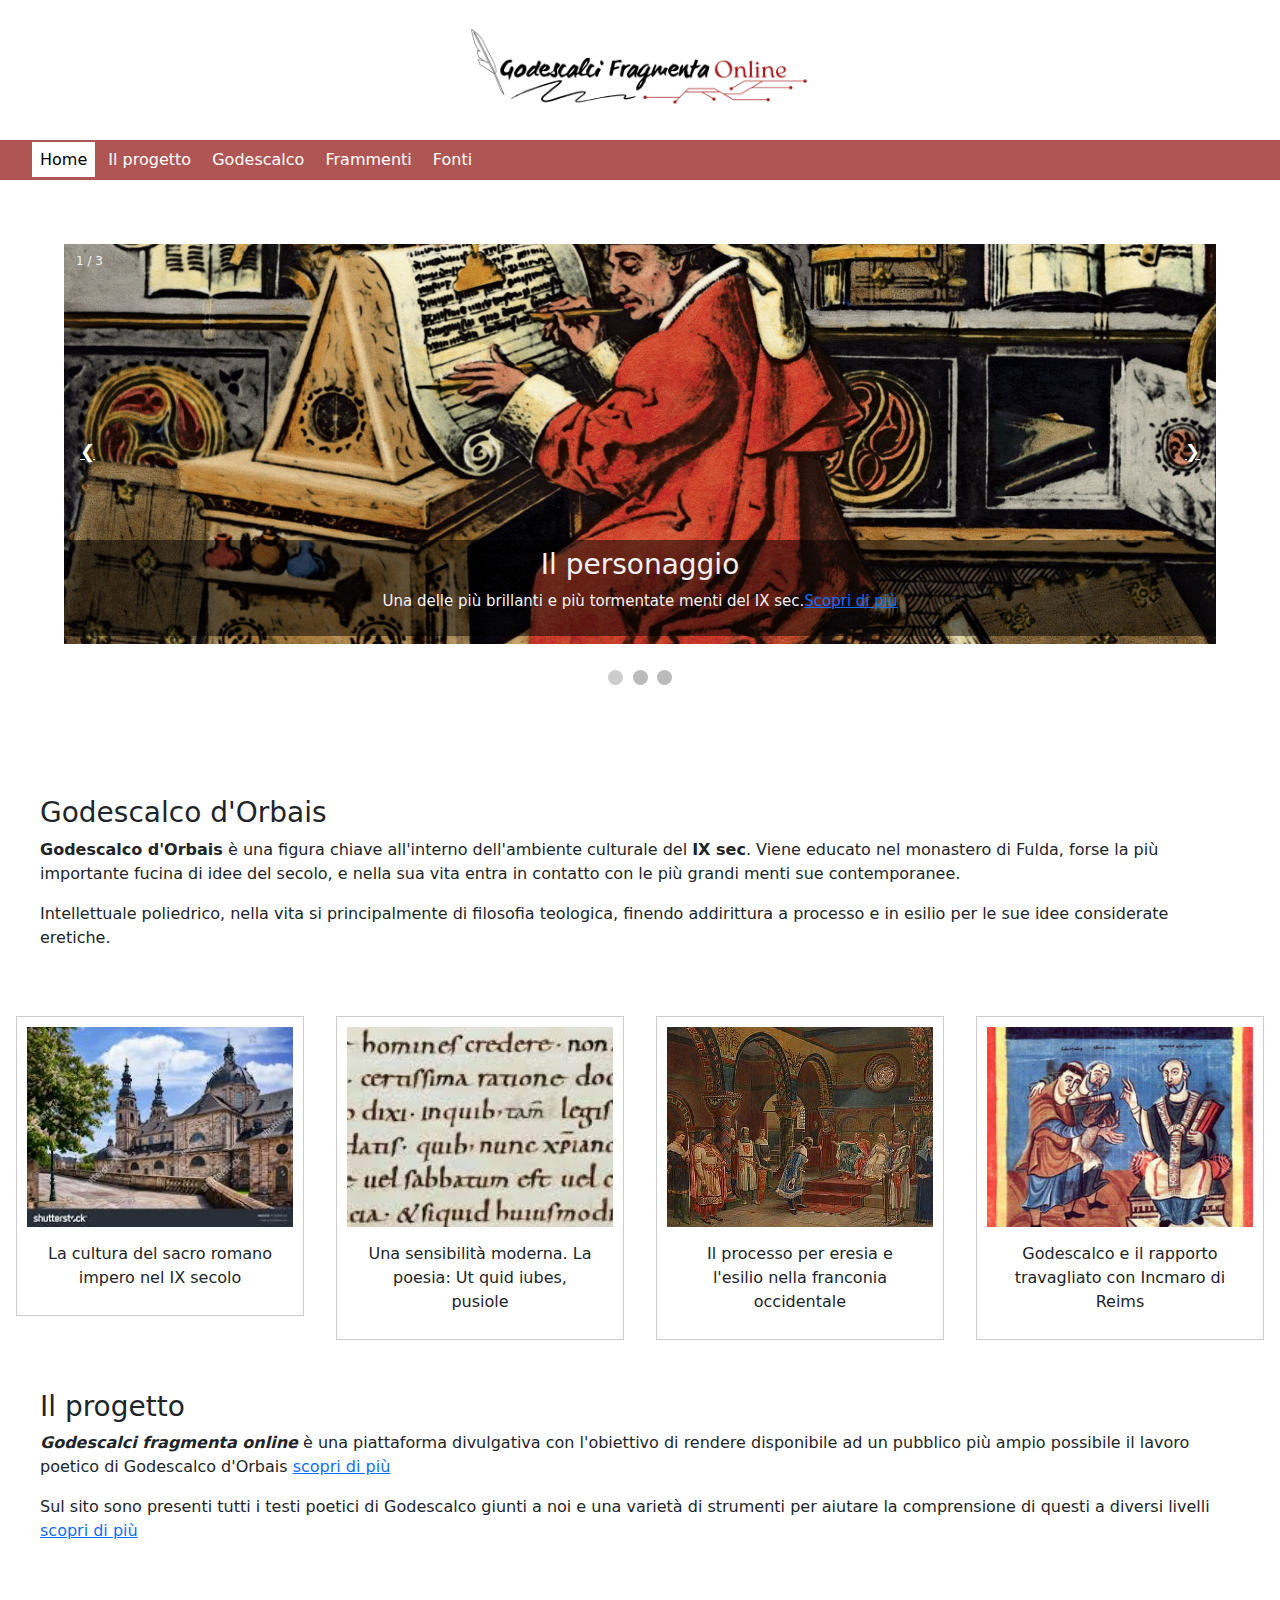
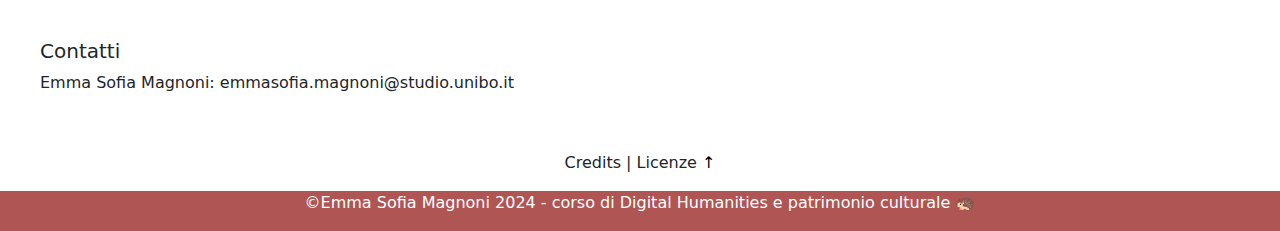
<file: index.html>
<!DOCTYPE html>
<html>
	<head>
		<title>Godescalci Carmina Online</title>
		<meta charset="UTF-8" />
		<meta name="description" content="Sito dedicato alla poesia di Godescalco d'Orbais" />
		<meta name="keywords" content="Godescalco d'Orbais, Godeschalcus Orbiacensis, poesia, carmina, versi, IX sec" />
		<meta name="author" content="Emma Sofia Magnoni" />
		<meta name="viewport" content="width=device-width, initial-scale=1.0" />
		<link rel="stylesheet" type="text/css" href="Style/style.css"> 
		<meta name="viewport" content="width=device-width, initial-scale=1">
  		<link href="https://cdn.jsdelivr.net/npm/bootstrap@5.3.3/dist/css/bootstrap.min.css" rel="stylesheet">
  		<script src="https://cdn.jsdelivr.net/npm/bootstrap@5.3.3/dist/js/bootstrap.bundle.min.js"></script>
	</head>
	<body>
		<header  class="header" style="text-align:center;"> <img src="Style/Logo_GFO.png" alt="Logo di Godescalci fragmenta online" style="height:140px;"/>
		</header>

		<nav class="navbar" id="top">
		
			<ul>
				<li>
					<a href="index.html" class="pagina-corrente">Home</a>
				</li>
			<li>
				<a href="progetto.html">Il progetto</a>
			</li>
			<li>
				<a href="#">Godescalco</a>
			</li>
			<li>
				<a href="frammenti.html">Frammenti</a>
			</li>
			<li>
				<a href="#">Fonti</a>
			</li>
			</ul>
	
		</nav>

		 <section class="intro">
		 	 <!-- Slideshow container -->
<div class="slideshow-container">

  <!-- Full-width images with number and caption text -->
  <div class="mySlides">
    <div class="numbertext">1 / 3</div>
    <img src="Style/scholar.jpg" alt="Miniatura con intellettuali medievali" class="d-block w-100" style="height: 400px; object-fit: cover;">
    <div class="text"><h3>Il personaggio</h3> <p>Una delle più brillanti e più tormentate menti del IX sec.<a href="#">Scopri di più</a></p></div>
  </div>

  <div class="mySlides">
    <div class="numbertext">2 / 3</div>
    <img src="Style/Fulda2.jpeg" alt="Scorcio dell'abazia di Fulda" class="d-block w-100" style="height: 400px; width: 100%; object-fit: cover ;">
    <div class="text"><h3>Il Contesto culturale</h3> <p>Godescalco è un teologo e poeta che opera nel IX sec. <a href="#">Scopri di più</a></p></div>
  </div>

  <div class="mySlides">
    <div class="numbertext">3 / 3</div>
    <img src="Style/mss3.jpg" alt="Manoscritto carolingio" class="d-block w-100" style="height: 400px; object-fit: cover;">
    <div class="text"><h3>Le poesie</h3> <p>Oltre agli scritti teolgici, Godescalco ha lasciato un certo numero di poesie che trattano in maniera più intima il suo rapporto con Dio e col mondo<a href="#">Scopri di più</a></p></div>
  </div>

  <!-- Next and previous buttons -->
  <a class="prev" onclick="plusSlides(-1)">&#10094;</a>
  <a class="next" onclick="plusSlides(1)">&#10095;</a>
</div>
<br>

<!-- The dots/circles -->
<div style="text-align:center">
  <span class="dot" onclick="currentSlide(1)"></span>
  <span class="dot" onclick="currentSlide(2)"></span>
  <span class="dot" onclick="currentSlide(3)"></span>
</div> 
		 </section>

		<section class="info">
			<h3>Godescalco d'Orbais</h3>
			<p><b>Godescalco d'Orbais</b> è una figura chiave all'interno dell'ambiente culturale del <b>IX sec</b>. Viene educato nel monastero di Fulda, forse la più importante fucina di idee del secolo, e nella sua vita entra in contatto con le più grandi menti sue contemporanee. </p>
			<p> Intellettuale poliedrico, nella vita si principalmente di filosofia teologica, finendo addirittura a processo e in esilio per le sue idee considerate eretiche.</p>
			</p>
		</section>


		<section class="esplora">
							 <div class="responsive">
				  <div class="gallery">
				    <a  href="#">
				      <img src="Style/fulda.jpeg" alt="cattedrale di Fulda" style="object-fit: cover;">
				    </a>
				    <div class="desc">La cultura del sacro romano impero nel IX secolo</div>
				  </div>
				</div>

				<div class="responsive">
				  <div class="gallery">
				    <a  href="fr_UtQuidIubes.html">
				      <img src="Style/mss2.jpeg" alt="manoscritto carolingio" style="object-fit: cover;" >
				    </a>
				    <div class="desc">Una sensibilità moderna. La poesia: Ut quid iubes, pusiole</div>
				  </div>
				</div>

				<div class="responsive">
				  <div class="gallery">
				    <a href="#">
				      <img src="Style/Processo.jpg" alt="tribunale medievale" style="object-fit: cover;" >
				    </a>
				    <div class="desc">Il processo per eresia e l'esilio nella franconia occidentale</div>
				  </div>
				</div>

				<div class="responsive">
				  <div class="gallery">
				    <a  href="#">
				      <img src="Style/godescalco.jpeg" alt="studiosi medievali" style="object-fit: cover;" >
				    </a>
				    <div class="desc">Godescalco e il rapporto travagliato con Incmaro di Reims</div>
				  </div>
				</div>

				<div class="clearfix"></div> 
						</section>

		<section class="info">
			<h3>Il progetto</h3>
			<p><i><b>Godescalci fragmenta online</b></i> è una piattaforma divulgativa con l'obiettivo di rendere disponibile ad un pubblico più ampio possibile il lavoro poetico di Godescalco d'Orbais <a href="progetto.html#obiettivo">scopri di più</a></p>
		
			<p>Sul sito sono presenti tutti i testi poetici di Godescalco giunti a noi e una varietà di strumenti per aiutare la comprensione di questi a diversi livelli <a href="progetto.html#strumenti">scopri di più</a></p>
			</section>

		<section class="info">
			<h5>Contatti</h5>
			<p>Emma Sofia Magnoni: emmasofia.magnoni@studio.unibo.it</p>

		</section>

		<section class="prefooter">
			<p style="text-align: center;"> Credits | Licenze <a href="#top">&#8593; </a> </p>
		</section>

		<footer class="footer"> <p> &copy;Emma Sofia Magnoni 2024 - corso di Digital Humanities e patrimonio culturale &#129428; </p></footer>






<script>
let slideIndex = 1;
showSlides(slideIndex);

// Next/previous controls
function plusSlides(n) {
  showSlides(slideIndex += n);
}

// Thumbnail image controls
function currentSlide(n) {
  showSlides(slideIndex = n);
}

function showSlides(n) {
  let i;
  let slides = document.getElementsByClassName("mySlides");
  let dots = document.getElementsByClassName("dot");
  if (n > slides.length) {slideIndex = 1}
  if (n < 1) {slideIndex = slides.length}
  for (i = 0; i < slides.length; i++) {
    slides[i].style.display = "none";
  }
  for (i = 0; i < dots.length; i++) {
    dots[i].className = dots[i].className.replace(" active", "");
  }
  slides[slideIndex-1].style.display = "block";
  dots[slideIndex-1].className += " active";
} 

</script>

	</body>
	</html>
</file>
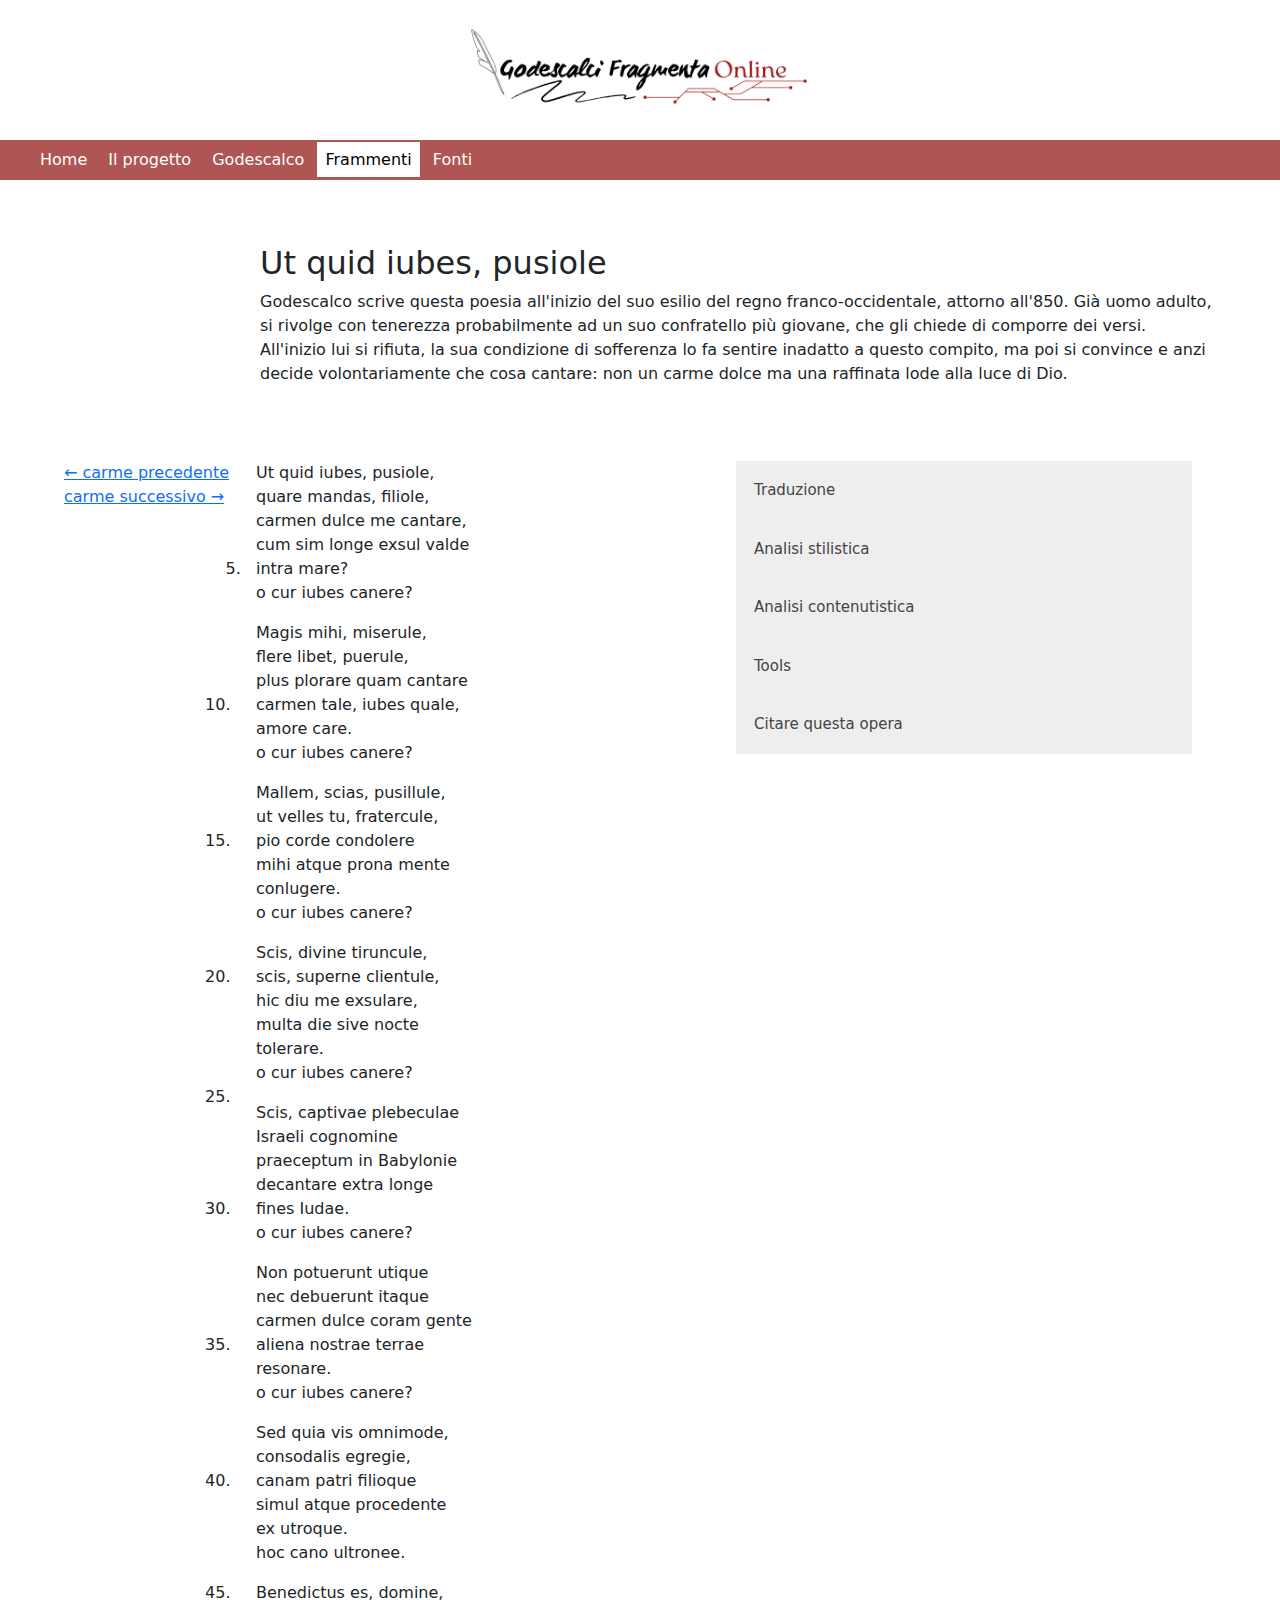
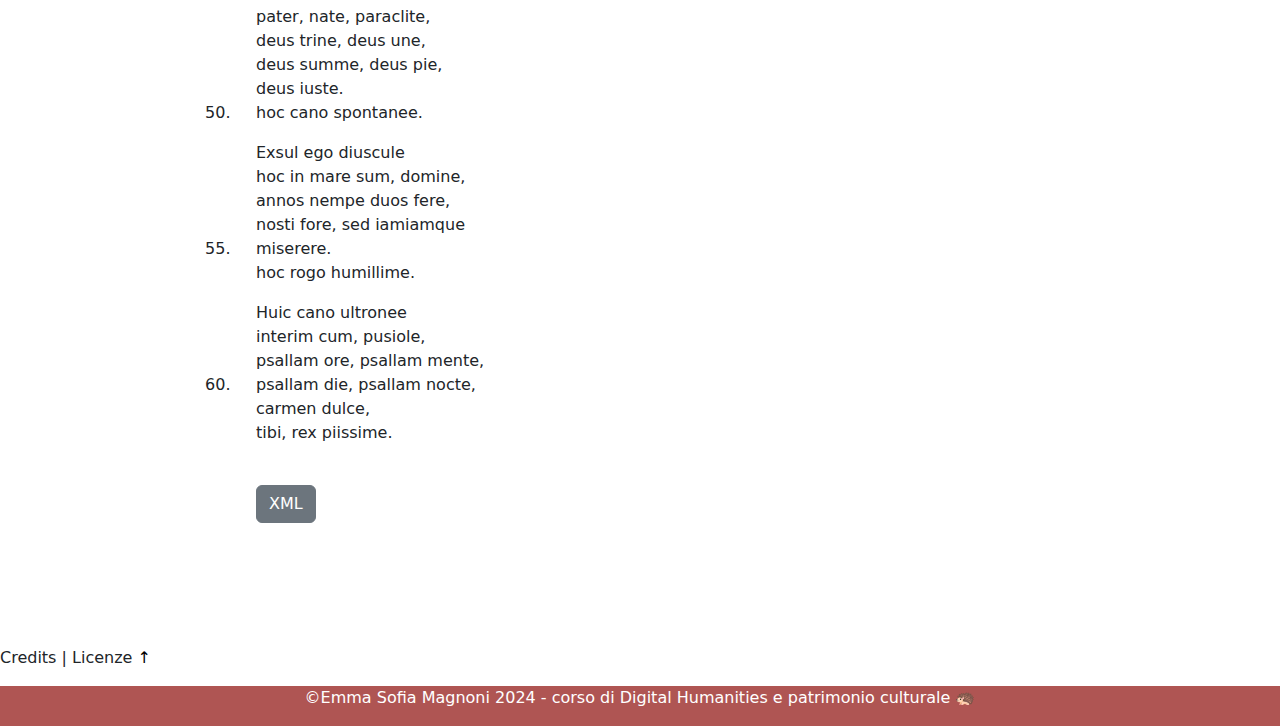
<file: fr_UtQuidIubes.html>
<!DOCTYPE html>
<html>
	<head>
		<title>Godescalci Carmina Online</title>
		<meta charset="UTF-8" />
		<meta name="descriptiom" content="Sito dedicato alla poesia di Godescalco d'Orbais" />
		<meta name="keywords" content="Godescalco d'Orbais, Godeschalcus Orbiacensis, poesia, carmina, versi, IX sec" />
		<meta name="author" content="Emma Sofia Magnoni" />
		<meta name="viewport" content="width=device-width, initial-scale=1.0" />
		<link rel="stylesheet" type="text/css" href="Style/style.css"> 
		<meta name="viewport" content="width=device-width, initial-scale=1">
  		<link href="https://cdn.jsdelivr.net/npm/bootstrap@5.3.3/dist/css/bootstrap.min.css" rel="stylesheet">
  		<script src="https://cdn.jsdelivr.net/npm/bootstrap@5.3.3/dist/js/bootstrap.bundle.min.js"></script>
	</head>
	<body>
		<header  class="header" style="text-align:center;"> <img src="Style/Logo_GFO.png" alt="Logo di Godescalci fragmenta online" style="height:140px;"/>
		</header>

		<nav class="navbar" id="top">
					
			<ul>
				<li>
					<a href="index.html" >Home</a>
				</li>
			<li>
				<a href="progetto.html" >Il progetto</a>
			</li>
			<li>
				<a href="#">Godescalco</a>
			</li>
			<li>
				<a href="frammenti.html" class="pagina-corrente">Frammenti</a>
			</li>
			<li>
				<a href="#">Fonti</a>
			</li>
			</ul>
	
		
		</nav>

		

		<section class="contener-fluid">
			<div class="row">
				<div class="col-sm-2">
				</div>
				<div class="col-sm-10">
					<div class="intro_testo">
			<h2>Ut quid iubes, pusiole</h2>
			<p>Godescalco scrive questa poesia all'inizio del suo esilio del regno franco-occidentale, attorno all'850. Già uomo adulto, si rivolge con tenerezza probabilmente ad un suo confratello più giovane, che gli chiede di comporre dei versi. All'inizio lui si rifiuta, la sua condizione di sofferenza lo fa sentire inadatto a questo compito, ma poi si convince e anzi decide volontariamente che cosa cantare: non un carme dolce ma una raffinata lode alla luce di Dio.</p> </div>
				</div>

				
				<div class="row">
				<div class="col-sm-2">
				<a href="#">&#8592; carme precedente</a><br/>
				<a href="#"> carme successivo &#8594;</a><br/>

			 </div>
				<div class="col-sm-5" id="testo">
	
    				<p>Ut quid iubes, pusiole,<br>
					quare mandas, filiole,<br>
					carmen dulce me cantare,<br>
					cum sim longe exsul valde<br>
					intra mare?<br>
					o cur iubes canere?<br></p>

					<p>Magis mihi, miserule,<br>
					flere libet, puerule,<br>
					plus plorare quam cantare<br>
					carmen tale, iubes quale,<br>
					amore care.<br>
					o cur iubes canere?</p>

					<p>Mallem, scias, pusillule,<br>
					ut velles tu, fratercule,<br>
					pio corde condolere<br>
					mihi atque prona mente<br>
					conlugere.<br>
					o cur iubes canere?<br></p>

					<p>Scis, divine tiruncule,<br>
					scis, superne clientule,<br>
					hic diu me exsulare,<br>
					multa die sive nocte<br>
					tolerare.<br>
					o cur iubes canere?<br></p>

					<p>Scis, captivae plebeculae<br>
					Israeli cognomine<br>
					praeceptum in Babylonie<br>
					decantare extra longe<br>
					fines Iudae.<br>
					o cur iubes canere?<br></p>

					<p>Non potuerunt utique<br>
					nec debuerunt itaque<br>
					carmen dulce coram gente<br>
					aliena nostrae terrae<br>
					resonare.<br>
					o cur iubes canere?<br></p>

					<p>Sed quia vis omnimode,<br>
					consodalis egregie,<br>
					canam patri filioque<br>
					simul atque procedente<br>
					ex utroque.<br>
					hoc cano ultronee.<br></pre>

					<p>Benedictus es, domine,<br>
					pater, nate, paraclite,<br>
					deus trine, deus une,<br>
					deus summe, deus pie,<br>
					deus iuste.<br>
					hoc cano spontanee.<br></p>

					<p>Exsul ego diuscule<br>
					hoc in mare sum, domine,<br>
					annos nempe duos fere,<br>
					nosti fore, sed iamiamque<br>
					miserere.<br>
					hoc rogo humillime.<br></p>

					<p>Huic cano ultronee<br>
					interim cum, pusiole,<br>
					psallam ore, psallam mente,<br>
					psallam die, psallam nocte,<br>
					carmen dulce,<br>
					tibi, rex piissime.<br></p>
					<br>
					<a href="3.6UtQuidIubes.xml" class="btn btn-secondary" target="_blank">XML</a>


				</div>
				<div class="col-sm-5">
					<button type="button" class="collapsible">Traduzione</button>
					<div class="content">
						<p>Perché mi ordini, mio giovane, perché mi comandi, figliolo, di cantare un dolce canto, quando sono lontano, esule, oltre il mare? Oh, perché mi ordini di cantare?</p>

						<p>Preferisco, me poveretto, piangere, oh giovinetto, piangere di più che cantare un canto così, come mi ordini, caro mio. Oh, perché mi ordini di cantare?</p>

						<p>Preferirei, sappilo, piccolino, che tu volessi, fratellino, con cuore pio, compatire me e con animo piegato unirti al mio pianto. Oh, perché mi ordini di cantare?</p>

						<p>Lo sai, giovane divino, lo sai, piccolo servo celeste, qui sono a lungo esule, tollero molto, di giorno e di notte. Oh, perché mi ordini di cantare?</p>

						<p>Lo conosci il piccolo popolo prigioniero, di nome Israele, a cui è stato comandato in Babilonia di cantare da lontano, oltre i confini di Giuda. Perché mi ordini di cantare?</p>

						<p>Non poterono certo, e neppure dovevano, cantare un dolce canto davanti a una gente straniera, lontano dalla nostra terra. Oh, perché mi ordini di cantare?</p>

						<p>Ma poiché lo vuoi a tutti i costi, nobile compagno, canterò al Padre e al Figlio insieme con colui che procede da entrambi. Questo canto canto liberamente. Benedetto sei tu, Signore, Padre, Figlio, Paraclito, Dio trino, Dio uno, Dio supremo, Dio pio, Dio giusto. Questo canto lo canto spontaneamente.</p>

						<p>Esule io, da tempo, sono in questo mare, Signore, da quasi due anni, tu lo sai, ma ora e sempre abbi misericordia. Questo chiedo umilmente.</p>

						<p>Questo canto canto liberamente, intanto che, mio giovane, canto salmi con la voce, canto salmi con la mente, canto salmi di giorno, canto salmi di notte di notte, con un dolce canto, a te, re piissimo.</p>
					</div>
					<button type="button" class="collapsible">Analisi stilistica</button>
					<div class="content">
						<p>Questa lirica è composta da dieci strofe uniformi dal punto di vista ritmico e metrico. Ognuna di queste strofe è composta da quattro ottonarii rimati a due a due con rima baciata ai quali si aggiunge un emistichio che completa il quarto verso e un verso-ritornello. Le due coppie di versi inoltre si contrappongono metricamente tra di loro: i primi due sono dimetri giambici, caratterizzati da un ritmo incalzante; mentre i secondi sono dimetri trocaici, dal ritmo più cadenzato e drammatico.</p>
						<p>Godescalco nella sua poesia si serve ampiamente di figure retoriche. Oltre alle rime, abbiamo un grande utilizzo dei diminutivi e vezzeggiativi come <i>pusiole</i> e <i>miserule</i>, che evidenziano da una parte l'affetto che lui nutre per il destinatario della poesia, dall'altra la compassione che in lui spera di suscitare con i suoi versi tristi. Lungo le prime sei strofe della poesia è anche presente una continua ripetizione della lettera L, come a simulare un pianto.</p>
					</div>
					<button type="button" class="collapsible">Analisi contenutistica</button>
					<div class="content">
					  <p>Il poeta si trova in un momento di difficoltà quando gli viene chiesto da un ragazzo più giovane di scrivere dei versi. Di fronte a questa richiesta la prima reazione è rifiutarsi di cantare e anzi parlare del proprio dolore e del proprio sentimento di inettitudine di fronte alla richiesta (strofe 1-6). Alla strofa 7 però l'atteggiamento del poeta cambia: il tono diventa meno lacrimevole e più decis, il ritornello cambia. Dalla ottava strofa il poeta decide di cantare, ma non un <i>carmen dulce</i> come gli chiedeva il suo amico. Infatti dall'ottava strofa il poeta si rivolge direttamente alla sacra trinità e si propone e si offre di cantare la sua gloria con un canto di lode.
					  </p>
					</div>
					<button type="button" class="collapsible">Tools</button>
					<div class="content">
						<p><a href="https://archive.org/details/aa.-vv.-oxford-latin-dictionary-1968/mode/2up">Oxford Latin Dictionary</a>(latino-inglese)</p>
						<p><a href="https://www.dizionario-latino.com/">Dizionario Latino Olivetti</a> (latino-italiano)</p>
						<p><a href="https://www.uniba.it/it/docenti/distaso-grazia/attivita-didattica/Figure_retoriche.pdf">Figure retoriche</a> prospetto sintetico</p></div>
					
					<button type="button" class="collapsible">Citare questa opera</button>
					<div class="content">
						<p>Godeschalcus Orbiacensis, <i>Poetae Latini Aevi Carolini</i>, vol. 3, ed. L. Traube, <i>Monumenta Germaniae Historica</i>, Munchen (1978); carm. 3 p. 731</p>
					
					</div>


				</div>
			</div>
		</section>



		<section class="prefooter">
			<p> Credits | Licenze <a href="#top">&#8593; </a> </p>
		</section>

		<footer class="footer"> <p> &copy;Emma Sofia Magnoni 2024 - corso di Digital Humanities e patrimonio culturale &#129428; </p></footer>




		<script>
			var coll = document.getElementsByClassName("collapsible");
			var i;

			for (i = 0; i < coll.length; i++) {
			  coll[i].addEventListener("click", function() {
			    this.classList.toggle("active");
			    var content = this.nextElementSibling;
			    if (content.style.display === "block") {
			      content.style.display = "none";
			    } else {
			      content.style.display = "block";
			    }
			  });
			}

		</script>

		<script>
      var testo = document.getElementById("testo");

      // Teniamo traccia delle righe che abbiamo visto
      var counter = 1;
      
      // Prendiamo il testo, e andiamo a controllare tutti i tag p
      for(let paragrafo of testo.getElementsByTagName("p")){

        //Per ogni tag p, andiamo a prendere tutto il contenuto e dividiamo ogni volta che si và a capo con <br>
        currentArray=paragrafo.innerHTML.split("<br>");

        //Andiamo a controllare questo Array con spezzettato con tutti i versi che vanno a capo e andiamo a contare i versi
        for(var i=0; i<currentArray.length ; i++){

          // Se il verso che stiamo controllando è su una riga che è multiplo di 5, andiamo a inserire dentro uno span il numero della riga, con la classe che lo rende fluttuante verso al sinistra
          if(counter % 5 == 0){
            currentArray[i] = "<span class='linenumber'>" + counter + ". " + "</span>" + currentArray[i];
          }

          // Se il verso non è vuoto (quindi NON è una riga vuota), incrementiamo il numero di righe
          if(currentArray[i] != ""){
            counter++;
          }
        }
        
        //Andiamo a rimpiazzare il testo dentro il p attuale con il nostro array con aggiunti i numeri delle righe
        paragrafo.innerHTML = currentArray.join("<br>")
      };
    </script>




	</body>
	</html>
</file>
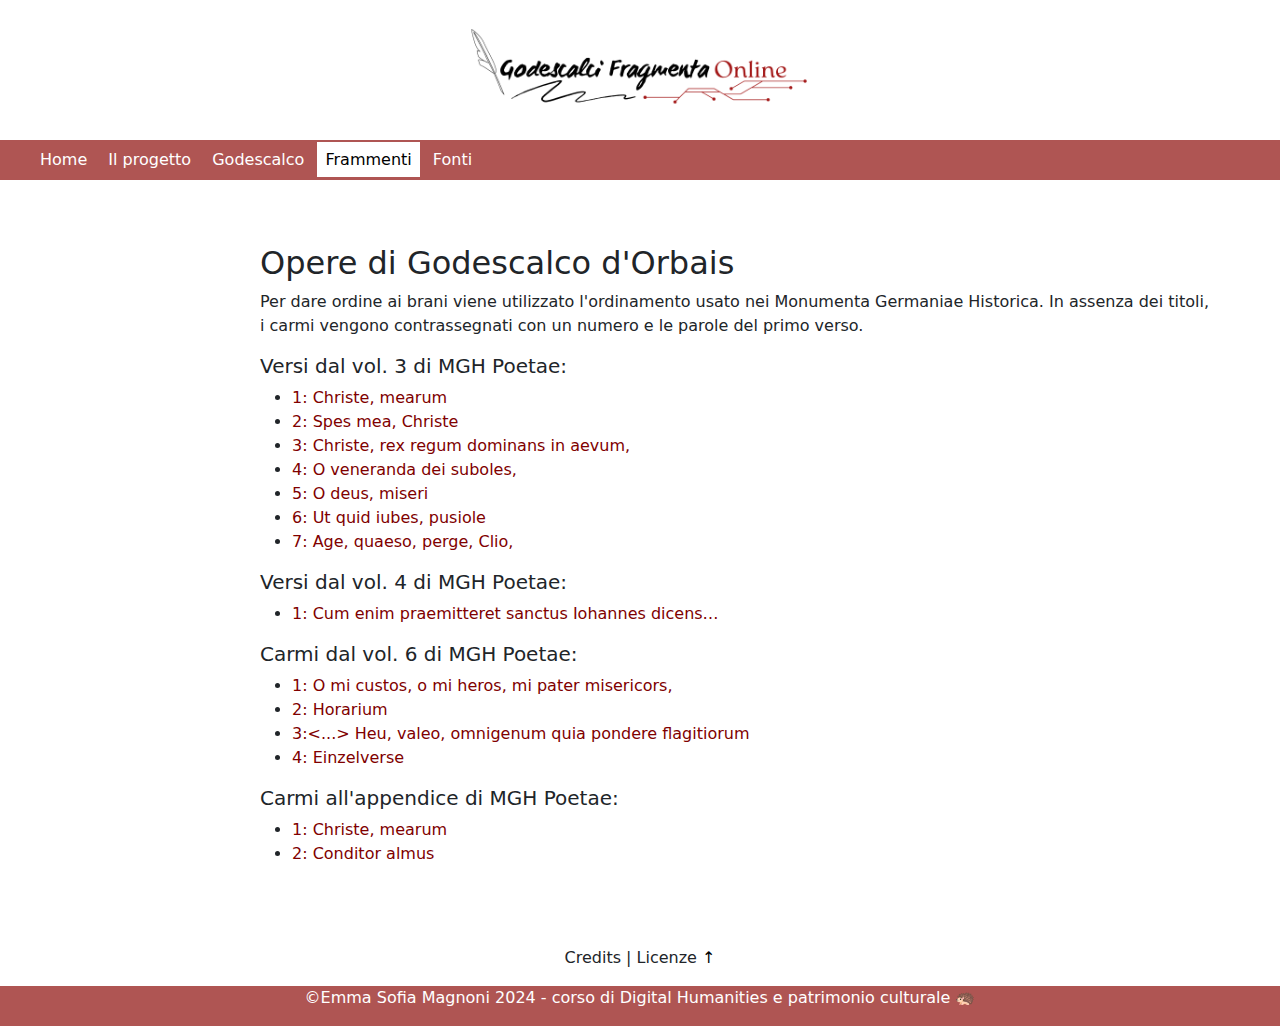
<file: frammenti.html>
<!DOCTYPE html>
<html>
	<head>
		<title>Godescalci Carmina Online</title>
		<meta charset="UTF-8" />
		<meta name="descriptiom" content="Sito dedicato alla poesia di Godescalco d'Orbais" />
		<meta name="keywords" content="Godescalco d'Orbais, Godeschalcus Orbiacensis, poesia, carmina, versi, IX sec" />
		<meta name="author" content="Emma Sofia Magnoni" />
		<meta name="viewport" content="width=device-width, initial-scale=1.0" />
		<link rel="stylesheet" type="text/css" href="Style/style.css"> 
		<meta name="viewport" content="width=device-width, initial-scale=1">
  		<link href="https://cdn.jsdelivr.net/npm/bootstrap@5.3.3/dist/css/bootstrap.min.css" rel="stylesheet">
  		<script src="https://cdn.jsdelivr.net/npm/bootstrap@5.3.3/dist/js/bootstrap.bundle.min.js"></script>
	</head>
	<body>
		<header  class="header" style="text-align:center;"> <img src="Style/Logo_GFO.png" alt="Logo di Godescalci fragmenta online" style="height:140px;"/>
		</header>

		<nav class="navbar" id="top">
					
			<ul>
				<li>
					<a href="index.html" >Home</a>
				</li>
			<li>
				<a href="progetto.html" >Il progetto</a>
			</li>
			<li>
				<a href="#">Godescalco</a>
			</li>
			<li>
				<a href="frammenti.html" class="pagina-corrente">Frammenti</a>
			</li>
			<li>
				<a href="#">Fonti</a>
			</li>
			</ul>
	
		
		</nav>

		<section class="contener-fluid">
			<div class="row">
				<div class="col-sm-2">
				</div>
				<div class="col-sm-10">
					<h2> Opere di Godescalco d'Orbais</h2>
					<p>Per dare ordine ai brani viene utilizzato l'ordinamento usato nei Monumenta Germaniae Historica. In assenza dei titoli, i carmi vengono contrassegnati con un numero e le parole del primo verso. </p>

					<h5>Versi dal vol. 3 di MGH Poetae:</h5>
					<ul class="catalogo_carmi"><li><a href="#"> 1: Christe, mearum</a></li>
					<li><a href="#">2: Spes mea, Christe</a></li>
					<li><a href="#">3: Christe, rex regum dominans in aevum,</a></li>
					<li><a href="#">4: O veneranda dei suboles,</a></li>
					<li><a href="#">5: O deus, miseri</a></li>
					<li><a href="fr_UtQuidIubes.html">6: Ut quid iubes, pusiole</a></li>
					<li><a href="#">7: Age, quaeso, perge, Clio,</a></li></ul>

					<h5>Versi dal vol. 4 di MGH Poetae:</h5>
					<ul class="catalogo_carmi"><li><a href="#">1: Cum enim praemitteret sanctus Iohannes dicens…</a></li></ul>

					<h5>Carmi dal vol. 6 di MGH Poetae:</h5>
					<ul class="catalogo_carmi"><li><a href="#">1: O mi custos, o mi heros, mi pater misericors,</a></li>
		
					<li><a href="#">2: Horarium</a></li>
						
					<li><a href="#">3:<...> Heu, valeo, omnigenum quia pondere flagitiorum</a></li>
					<li><a href="#">4: Einzelverse</a></li></ul>

					<h5>Carmi all'appendice di MGH Poetae:</h5>
					<ul class="catalogo_carmi"><li><a href="#">1:  Christe, mearum</a></li>
					<li><a href="#">2: Conditor almus</a></li></ul>
</div>

			</div>
		</section>

	

		<section class="prefooter">
			<p style="text-align: center;"> Credits | Licenze <a href="#top">&#8593; </a> </p>
		</section>

		<footer class="footer"> <p> &copy;Emma Sofia Magnoni 2024 - corso di Digital Humanities e patrimonio culturale &#129428; </p></footer>






	</body>
	</html>
</file>
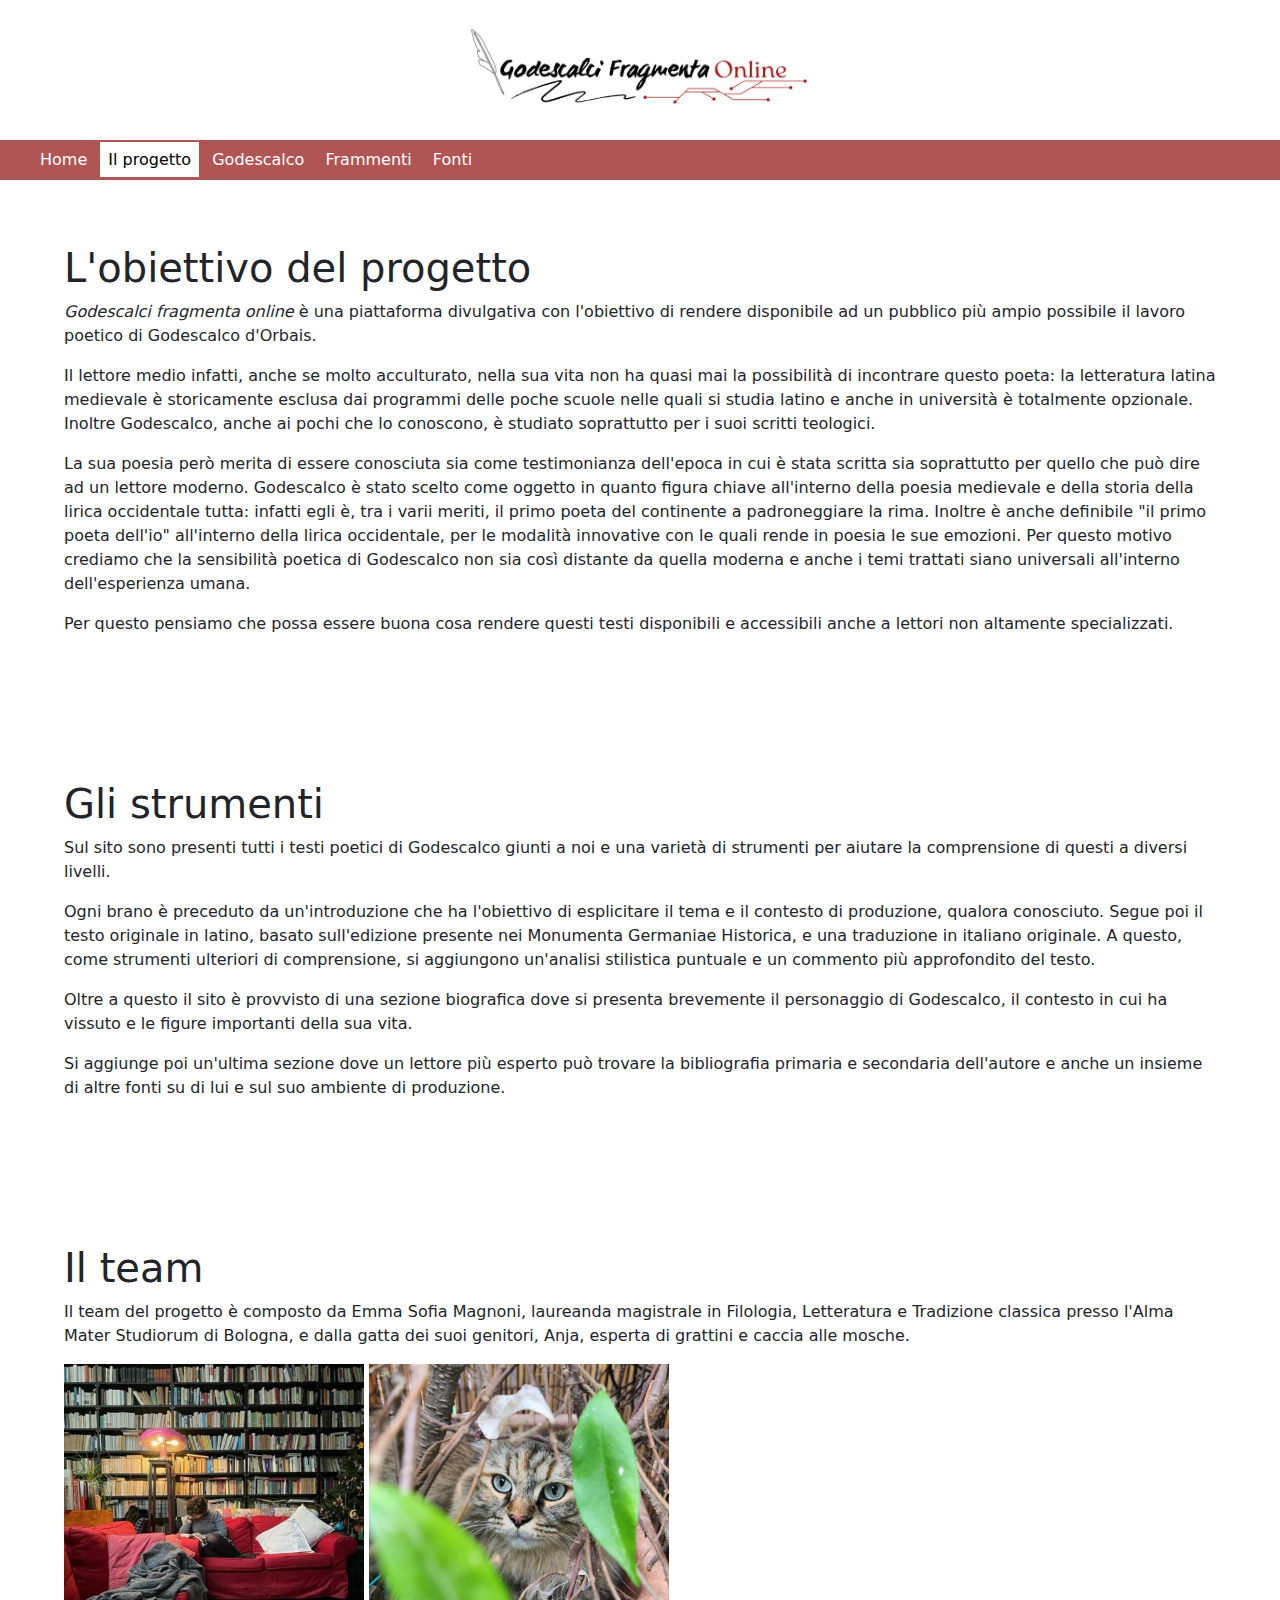
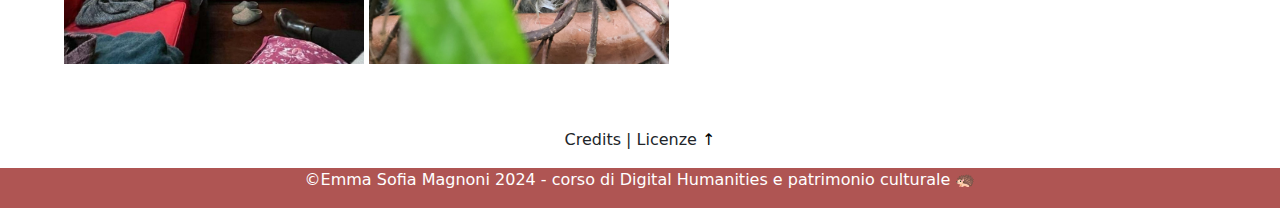
<file: progetto.html>
<!DOCTYPE html>
<html>
	<head>
		<title>Godescalci Carmina Online</title>
		<meta charset="UTF-8" />
		<meta name="descriptiom" content="Sito dedicato alla poesia di Godescalco d'Orbais" />
		<meta name="keywords" content="Godescalco d'Orbais, Godeschalcus Orbiacensis, poesia, carmina, versi, I sec" />
		<meta name="author" content="Emma Sofia Magnoni" />
		<meta name="viewport" content="width=device-width, initial-scale=1.0" />
		<link rel="stylesheet" type="text/css" href="Style/style.css"> 
		<meta name="viewport" content="width=device-width, initial-scale=1">
  		<link href="https://cdn.jsdelivr.net/npm/bootstrap@5.3.3/dist/css/bootstrap.min.css" rel="stylesheet">
  		<script src="https://cdn.jsdelivr.net/npm/bootstrap@5.3.3/dist/js/bootstrap.bundle.min.js"></script>
	</head>
	<body>
		<header class="header" style="text-align:center;"> <img src="Style/Logo_GFO.png" alt="Logo di Godescalci fragmenta online" style="height:140px;"/>
		</header>

		<nav class="navbar" id="top">
		
			<ul>
				<li>
					<a href="index.html" >Home</a>
				</li>
			<li>
				<a href="progetto.html" class="pagina-corrente">Il progetto</a>
			</li>
			<li>
				<a href="#">Godescalco</a>
			</li>
			<li>
				<a href="frammenti.html">Frammenti</a>
			</li>
			<li>
				<a href="#">Fonti</a>
			</li>
			</ul>
	
		</nav>

		<section id="obiettivo" class=progetto>
			<h1>L'obiettivo del progetto</h1>   
			<p><i>Godescalci fragmenta online</i> è una piattaforma divulgativa con l'obiettivo di rendere disponibile ad un pubblico più ampio possibile il lavoro poetico di Godescalco d'Orbais. </p>
			<p>Il lettore medio infatti, anche se molto acculturato, nella sua vita non ha quasi mai la possibilità di incontrare questo poeta: la letteratura latina medievale è storicamente esclusa dai programmi delle poche scuole nelle quali si studia latino e anche in università è totalmente opzionale. Inoltre Godescalco, anche ai pochi che lo conoscono, è studiato soprattutto per i suoi scritti teologici.</p>

			<p>La sua poesia però merita di essere conosciuta sia come testimonianza dell'epoca in cui è stata scritta sia soprattutto per quello che può dire ad un lettore moderno. Godescalco è stato scelto come oggetto in quanto figura chiave all'interno della poesia medievale e della storia della lirica occidentale tutta: infatti egli è, tra i varii meriti, il primo poeta del continente a padroneggiare la rima. Inoltre è anche definibile "il primo poeta dell'io" all'interno della lirica occidentale, per le modalità innovative con le quali rende in poesia le sue emozioni. Per questo motivo crediamo che la sensibilità poetica di Godescalco non sia così distante da quella moderna e anche i temi trattati siano universali all'interno dell'esperienza umana. </p>

			<p>Per questo pensiamo che possa essere buona cosa rendere questi testi disponibili e accessibili anche a lettori non altamente specializzati.</p>
		</section>

		<section id="strumenti" class=progetto>
			<h1>Gli strumenti</h1>
			<p>Sul sito sono presenti tutti i testi poetici di Godescalco giunti a noi e una varietà di strumenti per aiutare la comprensione di questi a diversi livelli. </p>
		
			<p>Ogni brano è preceduto da un'introduzione che ha l'obiettivo di esplicitare il tema e il contesto di produzione, qualora conosciuto. Segue poi il testo originale in latino, basato sull'edizione presente nei Monumenta Germaniae Historica, e una traduzione in italiano originale. A questo, come strumenti ulteriori di comprensione, si aggiungono un'analisi stilistica puntuale e un commento più approfondito del testo. </p>

			<p>Oltre a questo il sito è provvisto di una sezione biografica dove si presenta brevemente il personaggio di Godescalco, il contesto in cui ha vissuto e le figure importanti della sua vita.</p>

			<p>Si aggiunge poi un'ultima sezione dove un lettore più esperto può trovare la bibliografia primaria e secondaria dell'autore e anche un insieme di altre fonti su di lui e sul suo ambiente di produzione.</p>

		</section>
		
		<section id="team" class="progetto">
			<h1>Il team</h1>
			<p>
			Il team del progetto è composto da Emma Sofia Magnoni, laureanda magistrale in Filologia, Letteratura e Tradizione classica presso l'Alma Mater Studiorum di Bologna, e dalla gatta dei suoi genitori, Anja, esperta di grattini e caccia alle mosche.</p>

			<img src="Style/ESM.jpg" alt="Emma Sofia Magnoni" style="height: 300px">
			<img src="Style/Anja.jpg" alt="La gatta Anja" style="height: 300px">
		</section>

		<section class="prefooter">
			<p style="text-align: center;"> Credits | Licenze <a href="#top">&#8593; </a> </p>
		</section>

		<footer class="footer"> <p> &copy;Emma Sofia Magnoni 2024 - corso di Digital Humanities e patrimonio culturale &#129428; </p></footer>






	</body>
	</html>
</file>
<file: Style/style.css>
body {margin: 0;}

/*navbar e footer*/
    .navbar, .footer {background-color: #af5553; color: #ffffff; text-align: center; height: 40px;}
    .navbar a {color: #ffffff; text-decoration: none; padding: 8px;}
    .navbar a:hover {background-color: #7a3938}
    a.pagina-corrente {background-color: #ffffff; color: #000000;}
    ul {}
    li {display: inline;}
    .catalogo_carmi li {list-style-type: disc; display: list-item;}*/



/* prefooter */
    .prefooter {
        color: #000000;
        text-align: center;
        background-color: #f8f9fa; /* Colore di sfondo opzionale per evidenziare il prefooter */
        padding: 20px; /* Aggiunge spazio intorno al contenuto */
        display: flex;
        justify-content: center; /* Centra orizzontalmente */
        align-items: center; /* Centra verticalmente */
        width: 100%;
    }

    .prefooter a {
        text-decoration: none;
        color: black;
    }

/*pagina iniziale*/
    .intro {padding: 5%}

    .carousel-caption: {background-color: rgba(0, 0, 0, 0.5);}


/*slideshow*/
        * {box-sizing:border-box}

        /* Slideshow container */
        .slideshow-container {
          max-width: 1200px;
          position: relative;
          margin: auto;
        }

        /* Hide the images by default */
        .mySlides {
          display: none;
        }

        /* Next & previous buttons */
        .prev, .next {
          cursor: pointer;
          position: absolute;
          top: 50%;
          width: auto;
          margin-top: -22px;
          padding: 16px;
          color: white;
          font-weight: bold;
          font-size: 18px;
          transition: 0.6s ease;
          border-radius: 0 3px 3px 0;
          user-select: none;
        }

        /* Position the "next button" to the right */
        .next {
          right: 0;
          border-radius: 3px 0 0 3px;
        }

        /* On hover, add a black background color with a little bit see-through */
        .prev:hover, .next:hover {
          background-color: rgba(0,0,0,0.8);
        }

        /* Caption text */
        .text {
          color: #f2f2f2;
          background-color: rgba(0,0,0,0.5);
          font-size: 15px;
          padding: 8px 12px;
          position: absolute;
          bottom: 8px;
          width: 100%;
          text-align: center;
        }

        /* Number text (1/3 etc) */
        .numbertext {
          color: #f2f2f2;
          font-size: 12px;
          padding: 8px 12px;
          position: absolute;
          top: 0;
        }

        /* The dots/bullets/indicators */
        .dot {
          cursor: pointer;
          height: 15px;
          width: 15px;
          margin: 0 2px;
          background-color: #bbb;
          border-radius: 50%;
          display: inline-block;
          transition: background-color 0.6s ease;
        }

        .active, .dot:hover {
          background-color: #717171;
        }

        /* Fading animation */
        .fade {
          animation-name: fade;
          animation-duration: 1.5s;
        }

        @keyframes fade {
          from {opacity: .4}
          to {opacity: 1}
        }

/*gallery*/

        div.gallery {
          border: 1px solid #ccc;
        padding:10px;
        margin: 10px}

        div.gallery:hover {
          border: 1px solid #777;
        }

        div.gallery img {
          width: 100%;
          height: 200px;
        }

        div.desc {
          padding: 15px;
          text-align: center;
        }

        * {
          box-sizing: border-box;
        }

        .responsive {
          padding: 0 6px;
          float: left;
          width: 24.99999%;
        }

        @media only screen and (max-width: 700px) {
          .responsive {
            width: 49.99999%;
            margin: 6px 0;
          }
        }

        @media only screen and (max-width: 500px) {
          .responsive {
            width: 100%;
          }
        }

        .clearfix:after {
          content: "";
          display: table;
          clear: both;
        }

         .info {padding: 40px;} 


 /*pagina progetto*/
        .progetto {padding: 5%;}

        .row {padding: 5%; }

/*Collassabile*/
        /* Style the button that is used to open and close the collapsible content */
    .collapsible {
      background-color: #eee;
      color: #444;
      cursor: pointer;
      padding: 18px;
      width: 100%;
      border: none;
      text-align: left;
      outline: none;
      font-size: 15px;
    }

    /* Add a background color to the button if it is clicked on (add the .active class with JS), and when you move the mouse over it (hover) */
    .active, .collapsible:hover {
      background-color: #ccc;
    }

    /* Style the collapsible content. Note: hidden by default */
    .content {
      padding: 0 18px;
      display: none;
      overflow: hidden;
      background-color: #f1f1f1;
    }

/*Catalogo carmi*/
    .catalogo_carmi a {color: #800000; text-decoration: none;}
    .catalogo_carmi a:hover {color: #000000;}

/*numeri a carmi*/
.linenumber {
position:absolute;
transform:translateX(-200%);
}
</file>
